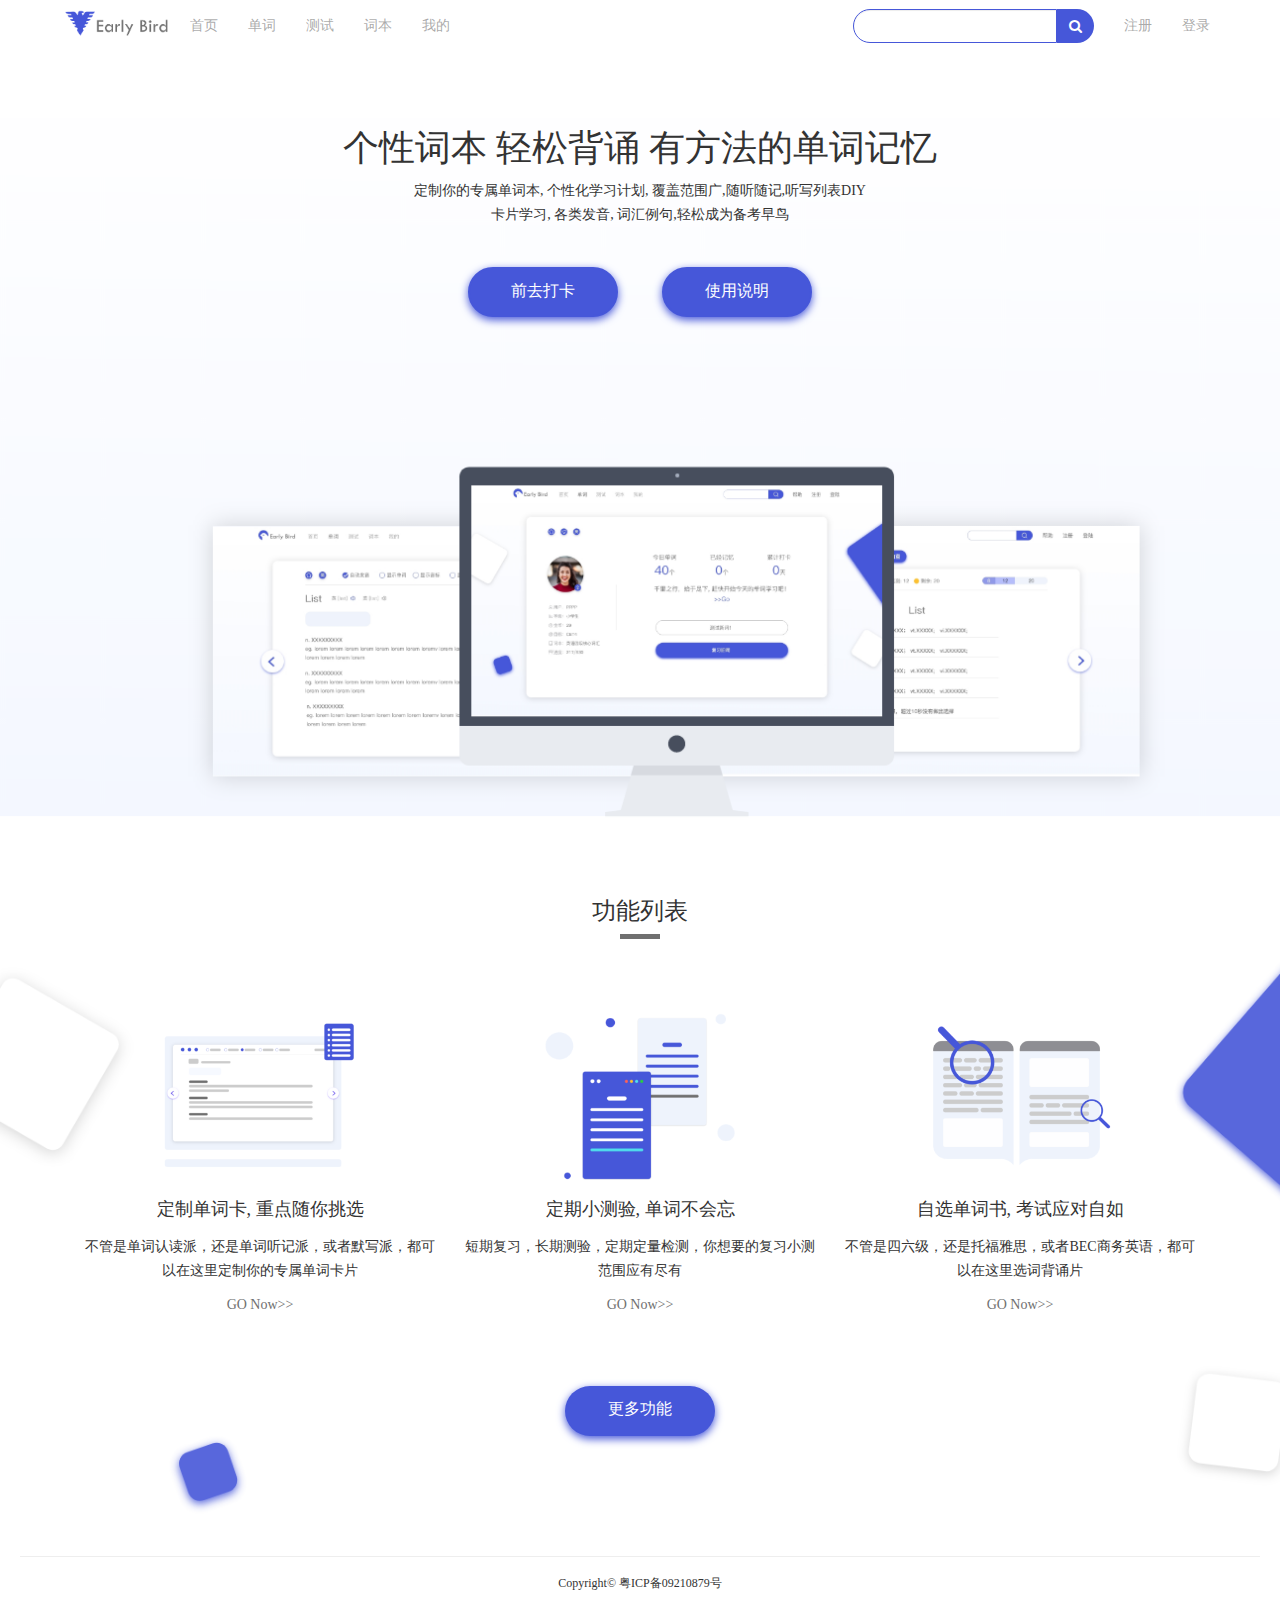
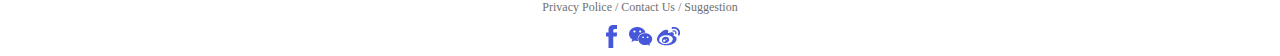
<file: templates/homepage.html>
<!DOCTYPE html>
<html lang="en">
<head>
    <meta charset="UTF-8">
    <meta name="viewport" content="width=device-width, initial-scale=1.0">
    <meta http-equiv="X-UA-Compatible" content="ie=edge">
    <title>EarlyBird.com</title>
    <link rel="stylesheet" href="static/css/bootstrap.min.css">
    <link rel="stylesheet" href="static/css/font-awesome.min.css">
    <link rel="stylesheet" href="static/css/main.css">
    <title>Early Bird</title>
</head>
<body>
    <div class="navbar navbar-transparent">
        <div class="container">
            <a href="#"  class="navbar-brand"></a>

            <label for="toggle-checkbox" class="menulable visible-xs-inline-block">MENU</label>
            <input type="checkbox" class="hidden" id="toggle-checkbox">

            <div class="nav navbar-nav nav-link hidden-xs">
                <div class="space"></div>
                <li><a href="#" class="menu-item text-left">首页</a></li>
                <li><a href="login" class="menu-item text-left">单词</a></li>
                <li><a href="login" class="menu-item text-left">测试</a></li>
                <li><a href="login" class="menu-item text-left">词本</a></li>
                <li><a href="login" class="menu-item text-left">我的</a></li>
            </div>

            <div class="nav navbar-nav navbar-right nav-link hidden-xs">
                   <div class="navbar-form hidden-xs hidden-sm" role="search">
                            <div class="input-group">
                            <input type="text" class="form-control"><span
                            class="input-group-addon btn btn-primary"><i class="fa fa-search"></i></span>
                            </div>
                    </div>

                    <li><a href="regist" calss="menu-item">注册</a></li>
                    <li><a href="login" calss="menu-item">登录</a></li>
            </div>
        </div>
    </div>

    <div class="banner">
        <div class="bannertext">
            <div class="text-center">
                <h1>个性词本 轻松背诵 有方法的单词记忆 </h1>
                <p class="hidden-xs">定制你的专属单词本, 个性化学习计划, 覆盖范围广,随听随记,听写列表DIY</p>
                <p class="hidden-xs">卡片学习, 各类发音, 词汇例句,轻松成为备考早鸟</p>
            </div>
        </div>

        <div class="bannerbutton text-center">
                <a href="login" class="left btn">前去打卡</a>
                <a href="#" class="right btn">使用说明</a>
        </div>
    </div>

    <div class="function">
        <div class="title text-center">
            <h3>功能列表</h3>
            <div class="line container"></div>
        </div>

        <div class="container">
            <div class="item col-sm-4 ">
                <div class="pic"><img src="static/img/item1.png" alt="icon"></div>
                <div class="text text-center">
                    <h4>定制单词卡, 重点随你挑选</h4>
                    <h5>不管是单词认读派，还是单词听记派，或者默写派，都可以在这里定制你的专属单词卡片</h5>
                    <a href="#"><h5>GO Now>></h5></a>
                </div>
            </div>

            <div class="item col-sm-4 ">
                    <div class="pic"><img src="static/img/item2.png" alt="icon"></div>
                    <div class="text text-center">
                        <h4>定期小测验, 单词不会忘</h4>
                        <h5>短期复习，长期测验，定期定量检测，你想要的复习小测范围应有尽有</h5>
                        <a href="#"><h5>GO Now>></h5></a>
                    </div>
            </div>

            <div class="item col-sm-4 ">
                    <div class="pic"><img src="static/img/item3.png" alt="icon"></div>
                    <div class="text text-center">
                        <h4>自选单词书, 考试应对自如</h4>
                        <h5>不管是四六级，还是托福雅思，或者BEC商务英语，都可以在这里选词背诵片</h5>
                        <a href="#"><h5>GO Now>></h5></a>
                    </div>
            </div>

            <div class="text-center">
                    <a class="text-center btn">更多功能</a>
            </div>
        </div>
    </div>

     <div class="footer clearfix">
        <hr>
        <div class="text-center">
                <h6>Copyright© 粤ICP备09210879号</h6>
                <h6 class="contact">
                    <a href="#">Privacy Police /</a>
                    <a href="#"> Contact Us /</a>
                    <a href="#"> Suggestion</a>
                </h6>

                <div class="social">
                    <span class="socio-logo"><a href="#"><img src="static/img/socio-fb.png" alt="FB"></a></span>
                    <span class="socio-logo"><a href="#"><img src="static/img/socio-wechat.png" alt="微信"></a></span>
                    <span class="socio-logo"> <a href="#"><img src="static/img/socio-sina.png" alt="sina"></a></span>
                </div>
        </div>
    </div>





</body>
</html>
</file>
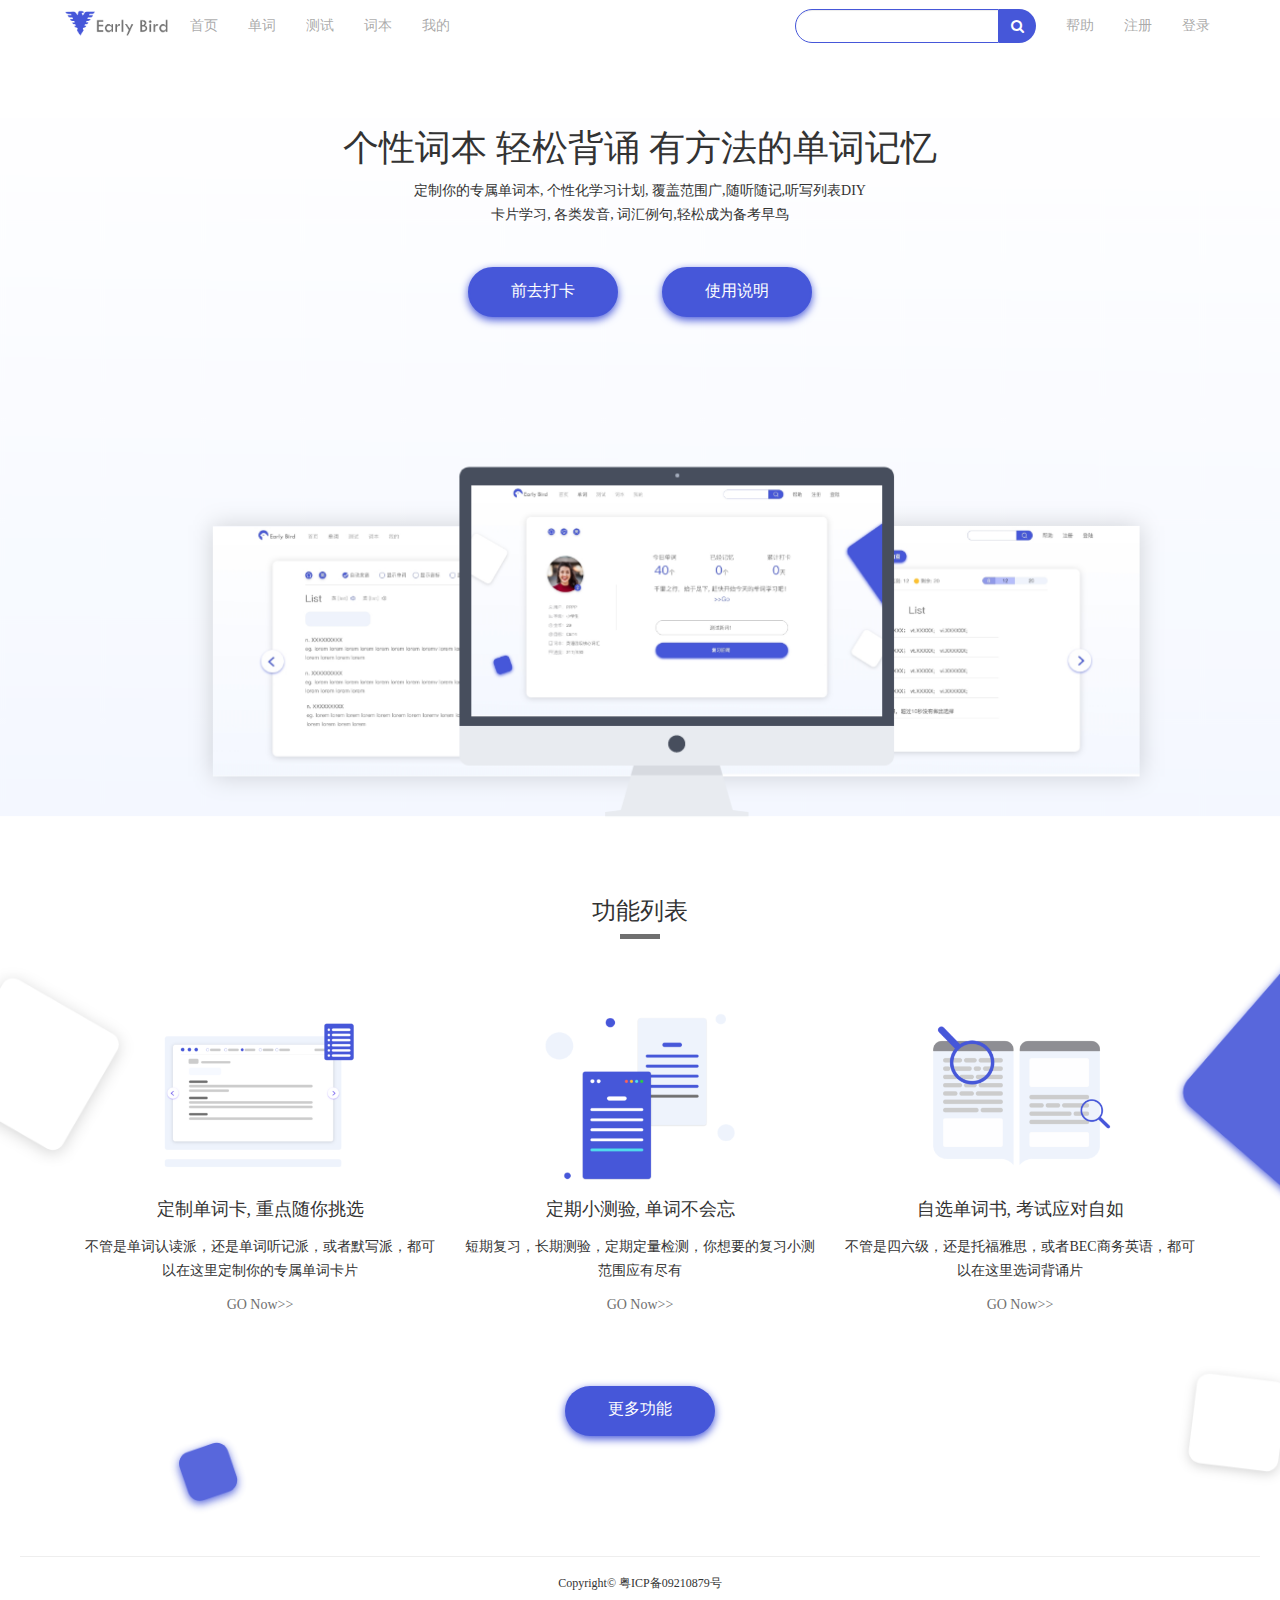
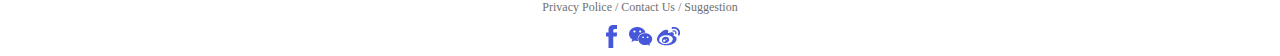
<file: templates/main.html>
<!DOCTYPE html>
<html lang="en">
<head>
    <meta charset="UTF-8">
    <meta name="viewport" content="width=device-width, initial-scale=1.0">
    <meta http-equiv="X-UA-Compatible" content="ie=edge">
    <title>EarlyBird.com</title>
    <link rel="stylesheet" href="static/css/bootstrap.min.css">
    <link rel="stylesheet" href="static/css/font-awesome.min.css">
    <link rel="stylesheet" href="static/css/main.css">
    <title>Document</title>
</head>
<body>
    <div class="navbar navbar-transparent">
        <div class="container">
            <a href="main.html"  class="navbar-brand"></a>  

            <label for="toggle-checkbox" class="menulable visible-xs-inline-block">MENU</label>
            <input type="checkbox" class="hidden" id="toggle-checkbox"> 

            <div class="nav navbar-nav nav-link hidden-xs">
                <div class="space"></div>
                <li><a href="main.html" class="menu-item text-left">首页</a></li>
                <li><a href="study.html" class="menu-item text-left">单词</a></li>
                <li><a href="test.html" class="menu-item text-left">测试</a></li>
                <li><a href="vocabulary.html" class="menu-item text-left">词本</a></li>
                <li><a href="user.html" class="menu-item text-left">我的</a></li>
            </div> 

            <div class="nav navbar-nav navbar-right nav-link hidden-xs">
                   <div class="navbar-form hidden-xs hidden-sm" role="search">
                            <div class="input-group">
                            <input type="text" class="form-control"><span
                            class="input-group-addon btn btn-primary"><i class="fa fa-search"></i></span>
                            </div>
                    </div>

                    <li><a href="helpdocument.html" calss="menu-item">帮助</a></li>
                    <li><a href="signup.html" calss="menu-item">注册</a></li>
                    <li><a href="login.html" calss="menu-item">登录</a></li>
            </div>    
        </div>
    </div>

    <div class="banner">
        <div class="bannertext">
            <div class="text-center">
                <h1>个性词本 轻松背诵 有方法的单词记忆 </h1>
                <p class="hidden-xs">定制你的专属单词本, 个性化学习计划, 覆盖范围广,随听随记,听写列表DIY</p>
                <p class="hidden-xs">卡片学习, 各类发音, 词汇例句,轻松成为备考早鸟</p>
            </div>
        </div>

        <div class="bannerbutton text-center">
                <a href="" class="left btn">前去打卡</a>
                <a href="" class="right btn">使用说明</a>
        </div>
    </div>  

    <div class="function">
        <div class="title text-center">
            <h3>功能列表</h3>
            <div class="line container"></div>
        </div>
        
        <div class="container">
            <div class="item col-sm-4 ">
                <div class="pic"><img src="static/img/item1.png" alt="icon"></div>
                <div class="text text-center">
                    <h4>定制单词卡, 重点随你挑选</h4>
                    <h5>不管是单词认读派，还是单词听记派，或者默写派，都可以在这里定制你的专属单词卡片</h5>
                    <a href="#"><h5>GO Now>></h5></a>
                </div>
            </div>

            <div class="item col-sm-4 ">
                    <div class="pic"><img src="static/img/item2.png" alt="icon"></div>
                    <div class="text text-center">
                        <h4>定期小测验, 单词不会忘</h4>
                        <h5>短期复习，长期测验，定期定量检测，你想要的复习小测范围应有尽有</h5>
                        <a href="#"><h5>GO Now>></h5></a>
                    </div>
            </div>

            <div class="item col-sm-4 ">
                    <div class="pic"><img src="static/img/item3.png" alt="icon"></div>
                    <div class="text text-center">
                        <h4>自选单词书, 考试应对自如</h4>
                        <h5>不管是四六级，还是托福雅思，或者BEC商务英语，都可以在这里选词背诵片</h5>
                        <a href="#"><h5>GO Now>></h5></a>
                    </div>
            </div>

            <div class="text-center">
                    <a class="text-center btn">更多功能</a>
            </div>
        </div>   
    </div>   
    
     <div class="footer clearfix">
        <hr>
        <div class="text-center">
                <h6>Copyright© 粤ICP备09210879号</h6>
                <h6 class="contact">
                    <a href="#">Privacy Police /</a>
                    <a href="#"> Contact Us /</a>
                    <a href="#"> Suggestion</a>
                </h6>
                
                <div class="social">
                    <span class="socio-logo"><a href="#"><img src="static/img/socio-fb.png" alt="FB"></a></span>
                    <span class="socio-logo"><a href="#"><img src="static/img/socio-wechat.png" alt="微信"></a></span>
                    <span class="socio-logo"> <a href="#"><img src="static/img/socio-sina.png" alt="sina"></a></span>
                </div>      
        </div> 
    </div> 



    
    
</body>
</html>
</file>
<file: templates/static/css/main.css>
body{
    font-family: "PingFang SC","Microsoft Yahei";
}

.clearf{
    content: "";
    display: block;
    clear: both;
}

@font-face{
    font-family:'FontAwesome';src:url('../fonts/fontawesome-webfont.eot?v=4.7.0');
    src:url('../fonts/fontawesome-webfont.eot?#iefix&v=4.7.0') format('embedded-opentype'),
    url('../fonts/fontawesome-webfont.woff2?v=4.7.0') format('woff2'),
    url('../fonts/fontawesome-webfont.woff?v=4.7.0') format('woff'),
    url('../fonts/fontawesome-webfont.ttf?v=4.7.0') format('truetype'),
    url('../fonts/fontawesome-webfont.svg?v=4.7.0#fontawesomeregular') format('svg');font-weight:normal;
    font-style:normal;
}

abbr[title]{
    border-bottom: none;
    cursor: pointer;
}

/*################### 首页 ########################*/
/*navbar*/
.navbar .navbar-brand{
    background-image: url(../img/logo.png);
    width: 120px;
    height: 40px;
    background-size: 90%;
    background-repeat: no-repeat;
    background-position: center center;
}

.nav .navbar-nav{
    font-size: 16px;
}

.navbar-form{
    float:left;
}

.navbar-form input{
    border-radius: 20px;
    border:0.5px solid #4657D9;
}

.navbar-form .input-group-addon{
    border-top-right-radius: 20px;
    border-bottom-right-radius: 20px;
    background: #4657D9;
    border: #4657D9;
    color: white;
}

.navbar-form input:focus{
    outline: none;
    box-shadow: none;
}

.navbar .nav-link a{
    color:rgba(112,112,112,0.6);
    
}

.navbar .nav-link a:visited{
    color: rgba(112,112,112,1);
    background: transparent;
    font-weight: 1000;
}

.navbar .nav-link a:focus,
.navbar .nav-link a:hover,
.navbar .nav-link a:active
{
    color: rgba(112,112,112,1);
    background: transparent;
}


/* navbar小屏幕适配 */
#toggle-checkbox:checked ~ div{
    display: block!important;
}

.navbar .menulable{
    font-size: 14px;
    font-family: "PingFang SC";
    color:rgba(112,112,112,0.6);
    display: inline-block;
    position: absolute;
    right: 15px;
    top:13px;
}

.navbar .space{
    height: 50px;
    width:10px;
    display: inline-block;
}



/*banner*/
.banner{
    width:100%;
    height:700px;
    background-image: url(../img/banner.png);
    background-size: cover;
}

.bannertext{
    margin-top: 60px;
}

.bannertext h1,
.bannertext p{
    line-height: 170%;
    width: 80%;
    margin: auto;
}

#know {
    margin:50px 20px 5px 20px;
    width: 25%;
}

#know:hover{
    background: white;
    border: 2px solid #4657D9;
    box-shadow: 0px 3px 8px #4657D9;
    color: #4657D9;
}

#know:focus{
    outline: none;
    color: #4657D9;
}

#notknow {
    margin:50px 20px 5px 20px;
    width: 25%;
}

#notknow:hover{
    background: white;
    border: 2px solid #4657D9;
    box-shadow: 0px 3px 8px #4657D9;
    color: #4657D9;
}

#notknow:focus{
    outline: none;
    color: #4657D9;
}

.bannerbutton *{
    margin:40px 20px 5px 20px;
    font-size: 16px;
    color: white;
    line-height: 200%;
    width: 150px;
    height:50px;
    border-radius: 25px;
    border: 2px solid #4657D9;
    background:#4657D9;
    box-shadow: 0px 3px 8px #4657D9;
}

.bannerbutton a:hover{
    background:transparent;
    border: 2px solid #4657D9;
    color:#4657D9;
    font-weight: 500;
    box-shadow: none;
    transform: 500ms;
}



/*function list*/
.function{
    width:100%;
    height: 100%;
    background-image: url(../img/background.png);
    background-size: cover;
    display:block;
}

.function .title{
    margin-top:80px;
}

.function .title .line{
    width: 40px;
    border-top: 5px solid #707070;
    height:40px;
}

.function .pic{
    width: 200px;
    height: 200px;
    margin:auto auto;
    display: block;
    position: relative;
    border-bottom: 20px;
}

.function img{
    padding:24px 0;
}

.function h5,
.function h4{
    line-height: 170%;
}

.function h4{
    margin-top: 20px;
}

.function .item{
    display: block;
}

.function .item a{
    color: #707070;
}

.function .item a:hover{
    text-decoration: none;
    color:#4657D9;
    font-weight: 500;
}

.function .btn{
    margin-top: 60px;
    margin-bottom: 80px;
    line-height: 200%;
    font-size: 16px;
    color: white;
    width: 150px;    
    height:50px;
    border-radius: 25px;
    background:#4657D9;
    box-shadow: 0px 3px 8px #4657D9;
}
.function .btn:hover{
    background:transparent;
    border: 2px solid #4657D9;
    color:#4657D9;
    font-weight: 500;
    box-shadow: none;
    transform: 400ms;
}


/*footert*/
.footer .contact a{
    text-decoration:none;
    color:#707070;
}

.footer .contact a:hover{
    color:#4657D9;
}

.footer {
    margin: 20px;
    height: 100px;
    display: block;
}

.function .sociologo{
    width: 40px;
    height:40px;
    margin:auto auto;
    border-bottom: 20px;
}

.clearfix{
    zoom: 1;
}

.clearfix:after{
    content: "";
    display: block;
    height: 0;
    clear: both;
    visibility: hidden;
}


/*################### 注册页 ########################*/
.blurbanner{
    width:100%;
    height:700px;
    background-image: url(../img/banner.png);
    background-size:cover;
    background-attachment:fixed;
    background-repeat: no-repeat;
    overflow: hidden;
}

.blurherit{
    width:100%;
    height:700px;
    background: inherit;
    -webkit-filter: blur(15px);
    -moz-filter: blur(15px);
    -ms-filter: blur(15px);
    -o-filter: blur(15px);
    filter: blur(15px);
    filter: progid:DXImageTransform.Microsoft.Blur(PixelRadius=15, MakeShadow=false);
}

.signup-box{
    background-color: white;
    position: relative;
    display: block;
    border-radius: 15px;
    box-shadow: 0px 3px 8px #CCCCCC;
    text-align: center;}


/* 屏幕适配 */
@media screen and (max-width:500px){
    .signup-box{
        margin-top: -680px;
        margin-left: 5%;
        margin-right: 5%;
        height: 580px;}
}

@media screen and (min-width:600px) and (max-width:999px){
    .signup-box{
        margin-top: -650px;
        margin-left: 20%;
        margin-right: 20%;
        height: 580px;}
}

@media screen and (min-width:1000px) and (max-width:1300px){
    .signup-box{
        margin-top: -650px;
        margin-left: 32%;
        margin-right: 32%;
        height: 580px;}
}

@media screen and (min-width:1301px) and (max-width:1600px){
    .signup-box{
        margin-top: -650px;
        margin-left: 35%;
        margin-right: 35%;
        height: 580px;}
}

@media screen and (min-width:1601px) and (max-width:2000px){
    .signup-box{
        margin-top: -650px;
        margin-left: 38%;
        margin-right: 38%;
        height: 580px;}
}



.signup-box .logo img{
    width: 132px;
    margin-top:60px;
    margin-bottom:50px;
}

/* 填写下划线 */
.login-form #formitem{
    border-bottom: 0.5px solid #CCCCCC;
    width:74%;/* gai */
    margin-top:0px;
    margin-bottom:30px;
    margin-right: auto;
    margin-left: auto;

}

.login-icon{
    margin:auto 2px;
    display: inline-block;/* gai */
}


#login-username,
#login-mailbox,
#login-password{
    width:80%;
    height:30px;
    margin: 0 auto;
    border: none;
    box-shadow: none;
    background: transparent;
    display: inline-block;/* gai */
}

.signupbutton{
    margin:20px auto 80px auto;
    font-size: 16px;
    color: white;
    line-height: 150%;
    border: #4657D9;
    width: 74%;    /* gai */
    height:40px;
    border-radius: 25px;
    background:#4657D9;
    box-shadow: 0px 3px 8px #4657D9;
}

.signupbutton:hover{
    background:transparent;
    border: 2px solid #4657D9;
    color:#4657D9;
    font-weight: bolder;
    box-shadow: none;
    transform: 400ms;
}

.signup-box .login-link{
    text-decoration: none;
    color:#707070;
    font-size: 12px;
}


.signup-box .login-link:hover{
    color:#4657D9;
    font-weight: 500;
}


/*################### 登录页 ########################*/
.loginbutton{
    margin:20px auto 15px auto;
    font-size: 16px;
    color: white;
    line-height: 150%;
    width:74%;   /* gai */  
    height:40px;
    border-radius: 25px;
    border: #4657D9;
    background:#4657D9;
    outline: none;
    box-shadow: 0px 3px 8px #4657D9;
}

.loginbutton:hover{
    background:transparent;
    border: 2px solid #4657D9;
    color:#4657D9;
    font-weight: bolder;
    box-shadow: none;
    transform: 400ms;
}

.loginbutton:focus{
}

.signup-box .repassword-link,
.signup-box .signup-link{
    text-decoration: none;
    color:#707070;
    font-size: 12px;
}


.signup-box .signup-link:hover,
.signup-box .repassword-link:hover{
    color:#4657D9;
    font-weight: 500;
}

.login-space{
    height:50px;
    display: block;
}



.signup-box .socio-login .login-icon a{
    text-decoration: none;
    color:rgba(68, 86, 216,0.5);
}

.signup-box .socio-login .login-icon .fa-weixin:hover{
    color: #29CE42;
}

.signup-box .socio-login .login-icon .fa-qq:hover{
    color: #35BBFB;
}

.signup-box .socio-login .login-icon .fa-weibo:hover{
    color:#FE6158;
}

/*################### 单词学习页 状态1########################*/


/*sidebar button*/
.studybox{
    width:100%;
    height:1000px;
    background-image: url(../img/card-background.png);
    background-size: cover;
}

.studybox .pannel{
    margin-top: 20px;
    border-radius: 15px;
    box-shadow: 0px 3px 20px rgba(0,0,0,0.16);
    height:750px;
    background:white;
}



.studybox .user-sidebar{
    height:600px;
    background:white;

}

.studybox .excard{
    height:600px;
    background: white;
}

.studybox .mainbutton{
    margin:12% 10%;
}

.mainbutton .img-circle{
    height:25px ;
    width:25px;
    margin:10px 10px;
    text-align: center;
    vertical-align: middle;
    background: #4657D9;
    border: none;
    box-shadow: 0px 3px 3px rgba(70, 87, 217, 0.2);
    padding: none;
}

.mainbutton .fa{
    color:white;
    line-height: 180%;
    font-weight: 400;
    left:5px;
}

.mainbutton .fayin{
    font-family:  "PingFang SC","Microsoft Yahei";
}


.mainbutton .img-circle:hover{
    background-color: white;
    box-shadow: none;
    border:2px solid #4657D9;
    cursor: pointer;
    transform:400ms;
}

.mainbutton .fa:hover{
    color:#4657D9;
    line-height: 150%;
    font-weight: 400;
    left:5px;
    cursor: pointer;
    transform:400ms;
}


/*sidebar userinfo*/
.studybox .avatar{
    height: 120px;
    width: 120px;
    background-color: rgba(0, 0, 0, 0.1);
    margin-top:30px;
    margin-left:20%;
    margin-bottom: 30px;
    box-shadow: 0px 6px 6px rgba(70, 87, 217, 0.2);
}

.side-info{
    margin: 20px 15%;
}

.studybox .side-info .item .fa{
    color: rgba(142, 142, 142, 1);
}

.studybox .side-info .item .title{
    font-family:  "PingFang SC","Microsoft Yahei";
    color:rgba(142, 142, 142, 1);
}

.studybox .side-info .item .content{
    font-family:  "PingFang SC","Microsoft Yahei";
    color:rgba(0, 0, 0, 0.6);
    line-height: 250%;
}

/*ex-plancard*/
.studybox a{
    text-decoration: none;
    color:black;
}

.studybox .ex-plancard .prompt{
    display: none;
}

@media screen and (max-width:420px){
    .studybox .ex-plancard .prompt{
        display: block;
        margin-top:20px;
    }
    .studybox .ex-plancard .prompt i{
        margin-right:5px;
    }
}

.studybox .ex-plancard .planprogress .title{
    font-size: 18px;
    line-height: 100%;
}

.studybox .ex-plancard .planprogress .content{
    font-size: 40px;
    line-height: 120%;
    color:#4657D9;
}

.studybox .ex-plancard .planprogress .item{
    margin-top: 100px;
    margin-left: 6%;
    margin-right: 6%;
}

.studybox .ex-plancard .linespace{
    height: 150px;
    width: 2px;
    float:left;
    margin-top:80px;
    border-left:0.5px solid rgba(0, 0, 0, 0.1);
}

.studybox .ex-plancard .slogan .encrage{
    margin-top: 50px;
    line-height: 150%;
}

.studybox .slogan .push{
    font-size: 18px;
}

.studybox .slogan .push:hover{
    color: #4657D9;
    font-weight: bold;
    transform: 400ms;
}

.studybox .btngroup{
    margin-top:80px;
}

.studybox .btngroup a{
    margin:15px auto;
    font-size: 18px;
    color:white;
    background: #4657D9;
    border-radius: 25px;
    box-shadow: 0px 3px 6px #4657D9;
    width: 65%;
}

.studybox .btngroup a:hover{
    background: white;
    color: #4657D9;
    border:2px solid #4657D9;
    font-weight: bolder;
    transform: 400ms;
    box-shadow: none;
}



/*################### 单词学习页 状态2########################*/
.wordbox,
.testbox{
    width:100%;
    height:700px;
    background-image: url(../img/mem-background.png);
    background-size: cover;
}

.wordbox .pannel,
.testbox .pannel{
    padding: 0px;
    margin-top: 20px;
    height:600px;
    background-color: transparent;
}

.testbox .pannel{
    margin-top: 0px;
}

.wordbox .pannel .mem-pannel,
.testbox .pannel .mem-pannel{
    width:95%;
    margin: 0px auto;
    background:white;
    height:120%;
    border-radius: 15px; 
    box-shadow: 0px 3px 20px rgba(0,0,0,0.16);
}

/*翻动上下页悬浮图标*/
.wordbox .lft-btn .img-circle,
.wordbox .right-btn .img-circle,
.testbox .lft-btn .img-circle,
.testbox .right-btn .img-circle{
    margin-top:25%;
    height:60px ;
    width:60px;
    text-align: center;
    vertical-align: middle;
    padding: none;
    background-color: white;
    box-shadow: 0px 3px 6px rgba(70,87,217,0.6)
}


.wordbox .lft-btn .img-circle,
.testbox .lft-btn .img-circle{
    float: left;
}

.wordbox .right-btn .img-circle,
.testbox .right-btn .img-circle{
    float: right;
}

.wordbox .lft-btn .img-circle:hover,
.wordbox .right-btn .img-circle:hover,
.testbox .lft-btn .img-circle:hover,
.testbox .right-btn .img-circle:hover{
    cursor: pointer;
    box-shadow: none;
    border: 2px solid #4657D9;
}


.wordbox .lft-btn .fa,
.testbox .lft-btn .fa{
    margin-right:5px;
}

.wordbox .right-btn .fa,
.testbox .right-btn .fa{
    margin-left:5px;
}

.wordbox .lft-btn .fa,
.wordbox .right-btn .fa,
.testbox .lft-btn .fa,
.testbox .right-btn .fa{
    color:#4657D9;
    line-height: 220%;
    left:5px;
}


/*顶部选择按钮*/
.wordbox .mem-menu .checkbox-custom input[type="checkbox"]{
    opacity: 0;
    position: absolute;
    cursor: pointer;
    z-index: 2;
    margin:-6px 0 0 0 ;
    top: 50%;
    left:-16px;
}

.wordbox .mem-menu .checkbox-custom .checkcircle{
    content: '';
    position: absolute;
    top: 50%;
    left:-18px;
    margin-top: -8px;
    width:16px;
    height: 16px;
    display: inline-block;
    border-radius: 50%;
    border: 2px solid rgba(70, 87, 217,0.85);
}

.wordbox .mem-menu .checkbox-custom input[type="checkbox"]:checked ~ div{
    background: #4657D9;
}

.wordbox .mem-menu .checkbox-custom input[type="checkbox"]:checked ~ label:after{
    position: absolute;
    display: inline-block;
    font-family: 'FontAwesome';
    content:'\F00C';
    top:50%;
    left:-16px;
    margin-top: -6px;
    font-size: 10px;
    line-height: 100%;
    width:16px;
    height: 16px;
    color:rgb(255, 255, 255);
}

.wordbox .mainbutton {
    padding-top:15px;
}

.wordbox .mem-item{
    margin:0px 15px;
    padding-top: 5px;
    font-size: 14px;
    font-weight: lighter;
    color: rgba(0,0,0,0.6);
}

.wordbox .mem-item label:hover{
    cursor: pointer;
}

.wordbox .mainbutton #first1{
    margin-left:30px;
    margin-right:15px;
    padding-top: 5px;
}

.wordbox .mem-pannel .mem-menu span{
    float:right;
    margin:12px 0px;
}

.wordbox .mem-pannel .linespace{
    width:92%;
    height:20px;
    border-top:1px solid rgba(0, 0, 0, 0.05);
    margin:0px auto;
}

/* word & volume&spell */
.wordbox .mem-pannel .word-title .word{
    font-size: 30px;
    padding-right:30px;
    margin-right: auto;
    margin-left: 35px;
}

#soundmark{
    margin-left: 65px;
}

.wordbox .mem-pannel .word-title .fa,
.testbox .mem-pannel .word-title .fa{
    text-decoration: none;
    color:#727171;
    margin-left:5px;
    margin-right:10px;
}

.wordbox .mem-pannel .word-title .star{
    margin-left:2%;
}

.testbox .mem-pannel .word-title .shoucang{
    margin-right:2px;
    margin-left:2px;
}

.wordbox .mem-pannel .word-title .fa:hover,
.testbox .mem-pannel .word-title .fa:hover{
    color:#4657D9;
    cursor: pointer;
    transform: 400ms;
}

.wordbox .word-spell{
    margin-top:20px;
    display: inline-block;
    text-align: left;
}

.wordbox .word-spell input{
    height:40px;
    width: 400px;
    font-size: 20px;
    text-align: center;
    vertical-align: middle;
    background: #EEF3FC;
    border: none;
    border-radius: 15px;
}

.wordbox .word-spell input:focus{
    background: white;
    border: #4657D9;
}


/* 词性例句 */

.wordbox .word-content{
    margin-top: 4%;
    margin-right:6%;
    margin-left:6%;
}

.wordbox .word-content .item{
    margin-bottom: 20px;
    margin-left: 40px;
    margin-right: 40px;
    line-height: 170%;
}


.wordbox .word-content .char,
.wordbox .word-content .eg{
    font-weight: bolder;
    padding-right:5px;
}

/*################### 单词学习页 状态3########################*/
/*af-plancard*/
.studybox a{
    text-decoration: none;
    color:black;
}


.studybox .af-plancard .planprogress .title{
    font-size: 18px;
    line-height: 100%;
}

.studybox .af-plancard .planprogress .content{
    font-size: 40px;
    line-height: 120%;
    color:#4657D9;
}

.studybox .af-plancard .planprogress .item{
    margin-top: 100px;
    margin-left: 4%;
    margin-right: 4%;
}

.studybox .af-plancard .linespace{
    height: 150px;
    width: 2px;
    float:left;
    margin-top:80px;
    border-left:0.5px solid rgba(0, 0, 0, 0.1);
}

.studybox .af-plancard .slogan .encrage{
    line-height: 180%;
    margin-top: 50px;
}

.studybox .af-plancard .slogan .push{
    font-size: 18px;
    color:#707070;
}

.studybox .af-plancard .slogan .push i{
    padding-right: 5px;
    font-size: 16px;
}
.studybox .af-plancard .slogan .push:hover{
    color: #4657D9;
    transform: 400ms;
}

.studybox .btngroup{
    margin-top:80px;
}

.studybox .btngroup a{
    margin:15px auto;
    font-size: 18px;
    color:white;
    background: #4657D9;
    border-radius: 25px;
    box-shadow: 0px 3px 6px #4657D9;
    border:2px solid #4657D9;
    width: 65%;
}

.studybox .btngroup a:hover{
    background: white;
    color: #4657D9;
    border:2px solid #4657D9;
    font-weight: bolder;
    transform: 400ms;
    box-shadow: none;
}

/*################### 单词检测页 ########################*/

.test-nav{
    margin-bottom:0px;
}

.testbox .lft-btn .img-circle,
.testbox .right-btn .img-circle{
    margin-top:30%;
}

/* 检测类型按钮选择 */
.testbox .pannel .test-topbun .btn{
    margin-bottom: 2%;
    border-radius: 25px;
    background: #4657D9;
    color: white;
    margin-right: 2%;
    box-shadow:0px 3px 6px #4657D9;
    border:2px solid #4657D9;
}

.testbox .pannel .test-topbun .btn:hover,
.testbox .pannel .test-topbun .btn:active{
    border:2px solid #4657D9;
    color: #4657D9;
    box-shadow:none;
    background: transparent;
    cursor: pointer;
}



/* 面板按钮 */
.testbox .mem-pannel .mainbutton {
    padding:2%;
}

.testbox .mem-pannel .mainbutton .test-item .fa-circle{
    height:16px;
    width:16px;
    margin-right:2px;
}

.testbox .mem-pannel .mem-menu .test-progress{
    display: inline-block;
    float:right;
    margin:12px 0px;
    height: 20px;
    width:20%;
}

.testbox .mem-pannel .mem-menu .test-progress .known{
    width:20%;/* 可变的 */
    height: 100%;
    display: inline-block;
    background: rgba(70, 87, 217,0.6);
    border-radius: 15px 0 0 15px;
}

.testbox .mem-pannel .mem-menu .test-progress .unknown{
    width:30%;/* 可变的 */
    height: 100%;
    display: inline-block;
    background: rgba(15, 41, 242,0.3);
    margin:0px -5px;
}

.testbox .mem-pannel .mem-menu .test-progress .pretest{
    width:50%;/* 可变的 */
    height: 100%;
    display: inline-block;
    border-radius: 0 15px 15px 0;
    background: rgba(238, 243, 252,0.9);
}

.testbox .mem-pannel .mem-menu .test-item{
    margin:5px;
}

.testbox .mem-pannel .mem-menu .test-mark1{
    margin-left:15px;
}

.testbox .linespace{
    border-top: 1px solid rgba(0, 0, 0, 0.05);
    width: 92%;
    height: 12%;
    margin: 0px auto;
}


.testbox .word-title .word{
    font-size: 30px;
    margin-right: 10px;
}


/* test选项*/
.testbox .word-content{
    margin-top:4%;
}

.testbox .word-content .item{
    display: inline-block;
    margin-bottom: 3%;
    line-height: 170%;
    border-bottom: 1px solid rgba(0, 0, 0, 0.05);
}

.testbox .word-content .item:hover{
    font-size: 16px;
    cursor: pointer;
    color: #4657D9;
    transform:400ms;
}

.testbox .word-content .char,
.testbox .word-content .eg{
    font-weight: bolder;
    padding-right:5px;
}

.testbox .word-content .mean{
    margin-right:10px;
}

#wordbook{
    width: 84%;
    margin-top: 60px;
    margin-left: 8%;
    margin-right: 8%;
    border-radius: 20px;
}

#wordtitle{
    color: #4657D9;
}

#pagedisplay{
    margin-left: auto;
    margin-right: auto;
}

#startstudy{
    background: #4657D9;
    color: white;
}
</file>
